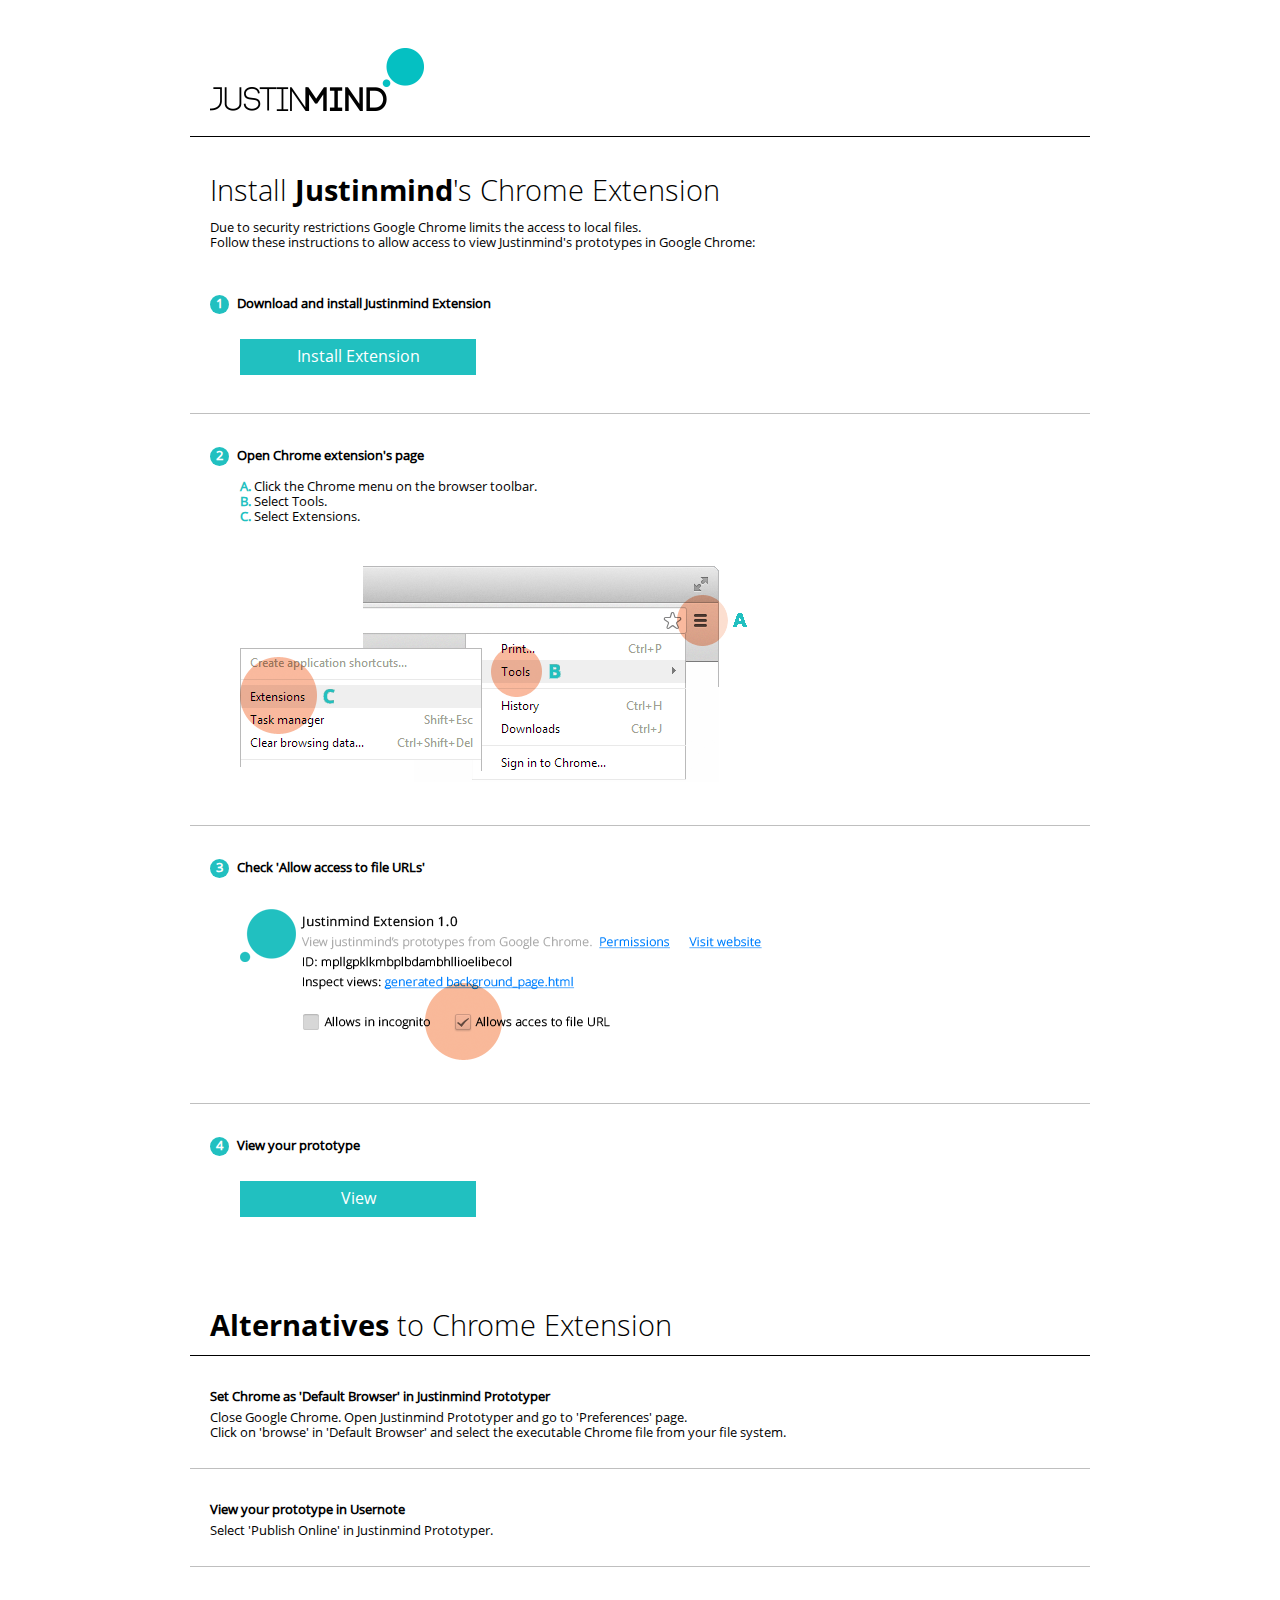
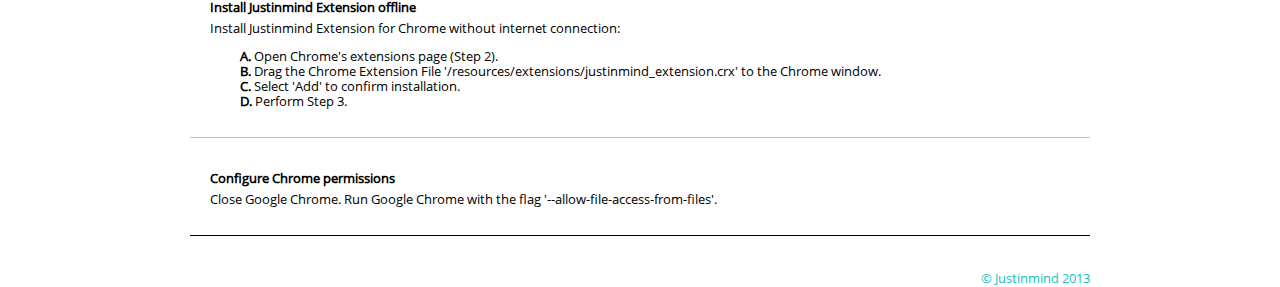
<file: Prototype Delivery/resources/_jim/html/chrome.html>
<!DOCTYPE html PUBLIC "-//W3C//DTD XHTML 1.1//EN" "http://www.w3.org/TR/xhtml11/DTD/xhtml11.dtd">
<html>
  <head>
    <meta http-equiv="content-type" content="text/html; charset=utf-8" />
    <title> Justinmind - Install extension</title>
    <style type="text/css">
      body { background-color: #ffffff; font-family: 'OpenSans', sans-serif; color: black;}
      #overlay { position: relative; top: 40px; width: 100%; }
      div.button:hover {opacity:0.9;}
      a {font-size: 12pt;line-height:35px;display:inline-block;text-decoration:none; color:white; width:100%;height:100%; vertical-align:middle;}
      #main {
        width: 900px;
        margin: 0 auto;
      }
      .content_section {
        margin-top: 20px;
		margin-bottom: 38px;
        border-top: 1px solid #bfbfbf;
		padding-left:20px;
		padding-top:33px;
      }
	  .content_section_alt {
        margin-top: 0px;
		margin-bottom: 28px;
        border-top: 1px solid #bfbfbf;
		padding-left:20px;
		padding-top:33px;
      }
	  .first{
		border-top: 1px solid black;
	  }
	  #logo {
		padding-left:20px;
      }
      #title, #alt_title { 
	      font-size: 22pt; 
	      margin-bottom: 10px; 
	      margin-top:0px;
	      font-family: 'OpenSansLight', sans-serif;
      }
	  #alt_title{
		padding-left:20px;
		padding-top:50px;
	  }
      #intro { 
		  margin-bottom:45px;
	  }
	  .description{
	    font-size: 10pt; 
		line-height: 15px; 
	  }
	  #step { 
		  font-size: 10pt; 
		  line-height: 15px; 
	  }
	  .bullet {
	    color:white;
	    text-align:center;
		background-color: #21C0C0;
		width: 18px; height: 18px; 
		-webkit-border-radius: 50%; -moz-border-radius:50%;
		border-radius:50%;
		margin: 0px, auto;
		margin-right: 5px;
		display:inline-block;
		padding-right:1px;
		padding-top:1px;
	  }
	  #install_button{
		/*background-image: url('./images/install_button.png');*/
	  }
	  #view_button{
		/*background-image: url('./images/view.png');*/
	  }
	  .button{
	  	width:236px;
		height:36px;
		margin-left:30px;
		margin-top:25px;
		color:white;
		background-color:#21C0C0;
		text-align:center;
		vertical-align:middle;
	  }
	  #list_steps, #settings{
		margin-left:30px;
	  }
	  #list_alt{
		padding-top:0px;
		margin-top:0px;
		margin-bottom:40px;
	  }
	  div.alt{
		margin-bottom:10px;
	  }
	  #settings{
		margin-top:28px;
	  }
	  .letter{
		display:inline-block;
		color:#21C0C0;
		font-weight:bold;
	  }
	  @font-face{
		font-family: 'OpenSans';
		src:url('./resources/OpenSans-Regular.ttf') format('truetype');
	  }
	  @font-face{
		font-family: 'OpenSansBold';
		src:url('./resources/OpenSans-Bold.ttf') format('truetype');
	  }
	  @font-face{
		font-family: 'OpenSansLight';
		src:url('./resources/OpenSans-Light.ttf') format('truetype');
	  }
	  .intro_alt{
		font-weight:bold;
		margin-bottom:6px;
	  }
	  .sign{
		float:right;
		font-size:10pt;
		color:#21C0C0;
	  }
	  .openSansBold{
		font-family: 'OpenSansBold', sans-serif;
		display:inline-block;
	  }
    </style>
  </head>
  <body>
    <div id="overlay">
      <div id="main">
        <img id="logo" src='./images/logo.png'>
        <div class="content_section first">
	        <div id="title">Install <div class="openSansBold">Justinmind</div>'s Chrome Extension</div>
	        <div id="intro" class="description">
	          Due to security restrictions Google Chrome limits the access to local files.<br>
			  Follow these instructions to allow access to view Justinmind's prototypes in Google Chrome:
			</div>
	        <div id="step">
				<div class="bullet"><b>1</b></div>
				<b>Download and install Justinmind Extension</b>
		        <div id='install_button' class="button"><a href="https://chrome.google.com/webstore/detail/pnfffbfcdapknabgmlnpagljkjdejaap" target='_blank'>Install Extension</a></div>   
	        </div> 
		</div>
		<div class="content_section">
	        <div id="step">
				<div class="bullet"><b>2</b></div>
				<b>Open Chrome extension's page</b>
	        </div> 
	        <dl id="list_steps" class="description">
		        <dt><div class="letter">A.</div> Click the Chrome menu on the browser toolbar.</dt>
		        <dt><div class="letter">B.</div> Select Tools.</dt>
		        <dt><div class="letter">C.</div> Select Extensions.</dt>
	        </dl>
			<img id="settings" src='./images/settings.png'>
		</div>
		<div class="content_section">
			<div id="step">
				<div class="bullet"><b>3</b></div>
				<b>Check 'Allow access to file URLs'</b>
			</div>
			<img id="settings" src='./images/extension.png'>
	    </div>
		<div class="content_section">
			<div id="step">
				<div class="bullet"><b>4</b></div>
				<b>View your prototype</b>
			</div>
			<div id='view_button' class="button"><a href="../../../index.html">View</a></div>  
	    </div>
		<!--EXTENSIONS-->
		<div id="alt_title"><div class="openSansBold">Alternatives</div> to Chrome Extension</div>
		<div class="content_section_alt first">
			<div class="alt description"><div class='intro_alt'>Set Chrome as 'Default Browser' in Justinmind Prototyper</div>
				<div>Close Google Chrome. Open Justinmind Prototyper and go to 'Preferences' page.<br>Click on 'browse' in 'Default Browser' and select the executable Chrome file from your file system.</div>
			</div>
		</div>
		<div class="content_section_alt">
		    <div class="alt description"><div class='intro_alt'>View your prototype in Usernote</div>
				<div>Select 'Publish Online' in Justinmind Prototyper.</div>
			</div>
		</div>
		<div class="content_section_alt">
		    <div class="alt description"><div class='intro_alt'>Install Justinmind Extension offline</div>
				<div>Install Justinmind Extension for Chrome without internet connection:</div>
				<dl id="list_steps" class="description">
					<dt><b>A.</b> Open Chrome's extensions page (Step 2).</dt>
					<dt><b>B.</b> Drag the Chrome Extension File '/resources/extensions/justinmind_extension.crx' to the Chrome window.</dt>
					<dt><b>C.</b> Select 'Add' to confirm installation.</dt>
					<dt><b>D.</b> Perform Step 3.</dt>
				</dl>
			</div>
		</div>
		<div class="content_section_alt">
			<div class="alt description"><div class='intro_alt'>Configure Chrome permissions</div>
				<div>Close Google Chrome. Run Google Chrome with the flag '--allow-file-access-from-files'.</div>
			</div>
		</div>
		<div class="content_section_alt first"><div class="sign">© Justinmind 2013</div></div>
		</div>
	  </div>
    </div>
  </body>
</html>
</file>
